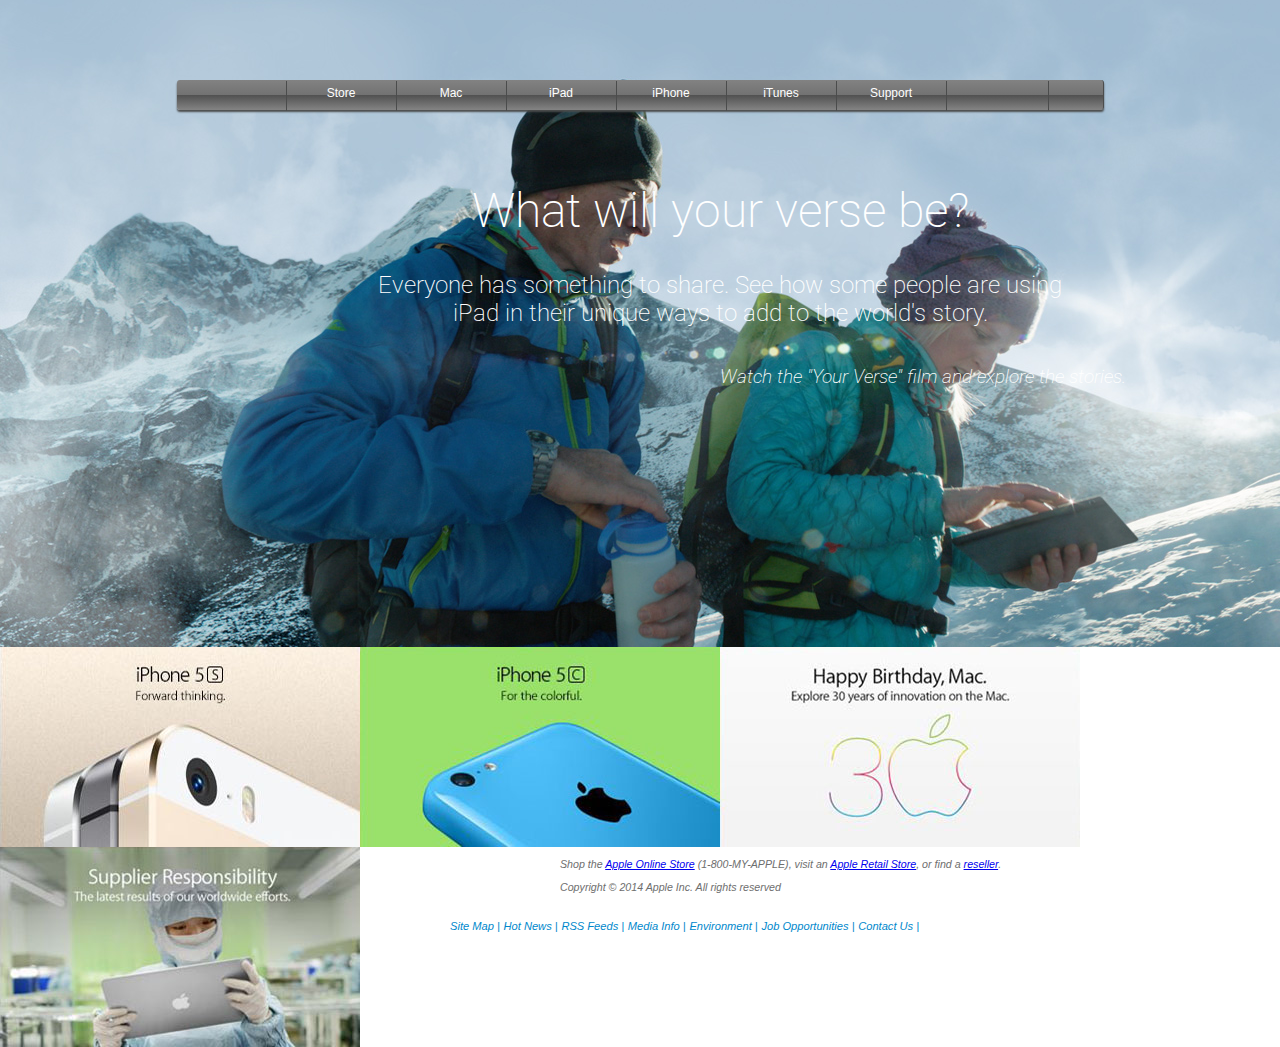
<file: ODIN Apple/index.htm>
<!doctype html>
<html lang="en">
<head>
    <meta charset="UTF-8">
    <meta name="viewport"
          content="width=device-width, user-scalable=no, initial-scale=1.0, maximum-scale=1.0, minimum-scale=1.0">
    <meta http-equiv="X-UA-Compatible" content="ie=edge">
    <title>Apple Website</title>
    <link rel="stylesheet" href="styles.css">
    <link rel="stylesheet" href="https://use.fontawesome.com/releases/v5.2.0/css/all.css" integrity="sha384-hWVjflwFxL6sNzntih27bfxkr27PmbbK/iSvJ+a4+0owXq79v+lsFkW54bOGbiDQ" crossorigin="anonymous">
    <link href="https://fonts.googleapis.com/css?family=Roboto:100" rel="stylesheet">
</head>
<body>
<div class="main-container">
    <div class="nav-bar">
        <ul>
          <li><i class="fab fa-apple"></i></li>
          <li>Store</li>
          <li>Mac</li>
          <li>iPad</li>
          <li>iPhone</li>
          <li>iTunes</li>
          <li>Support</li>
          <li id="search-container"><i class="fas fa-search"></i><input type="text"></li>
        </ul>
    </div>
    <div class="hero-image">
        <h1>What will your verse be?</h1>
        <h2>Everyone has something to share. See how some people are using<br>iPad in their unique ways to add to the world's story.<i class="fas fa-play"i> </h2>
        <h3>Watch the "Your Verse" film and explore the stories.  </h3>
    </div>

    <div class="hero-grid">
        <div class="hero-cell-1"></div>
        <div class="hero-cell-2"></div>
        <div class="hero-cell-3"></div>
        <div class="hero-cell-4"></div>
    </div>
    <div class="footer">
        <div class="footer-left">
            <p>Shop the <a href="#">Apple Online Store</a> (1-800-MY-APPLE), visit an <a href="#">Apple Retail Store</a>, or find a <a href="#">reseller</a>.</p>
            <p>Copyright © 2014 Apple Inc. All rights reserved</p>
        </div>
        <div class="footer-right">
            <ul>
                <li> Site Map |</li>
                <li> Hot News |</li>
                <li> RSS Feeds |</li>
                <li> Media Info |</li>
                <li> Environment |</li>
                <li> Job Opportunities |</li>
                <li> Contact Us |</li>
            </ul>
        </div>
    </div>
</div>


</body>
</html>
</file>
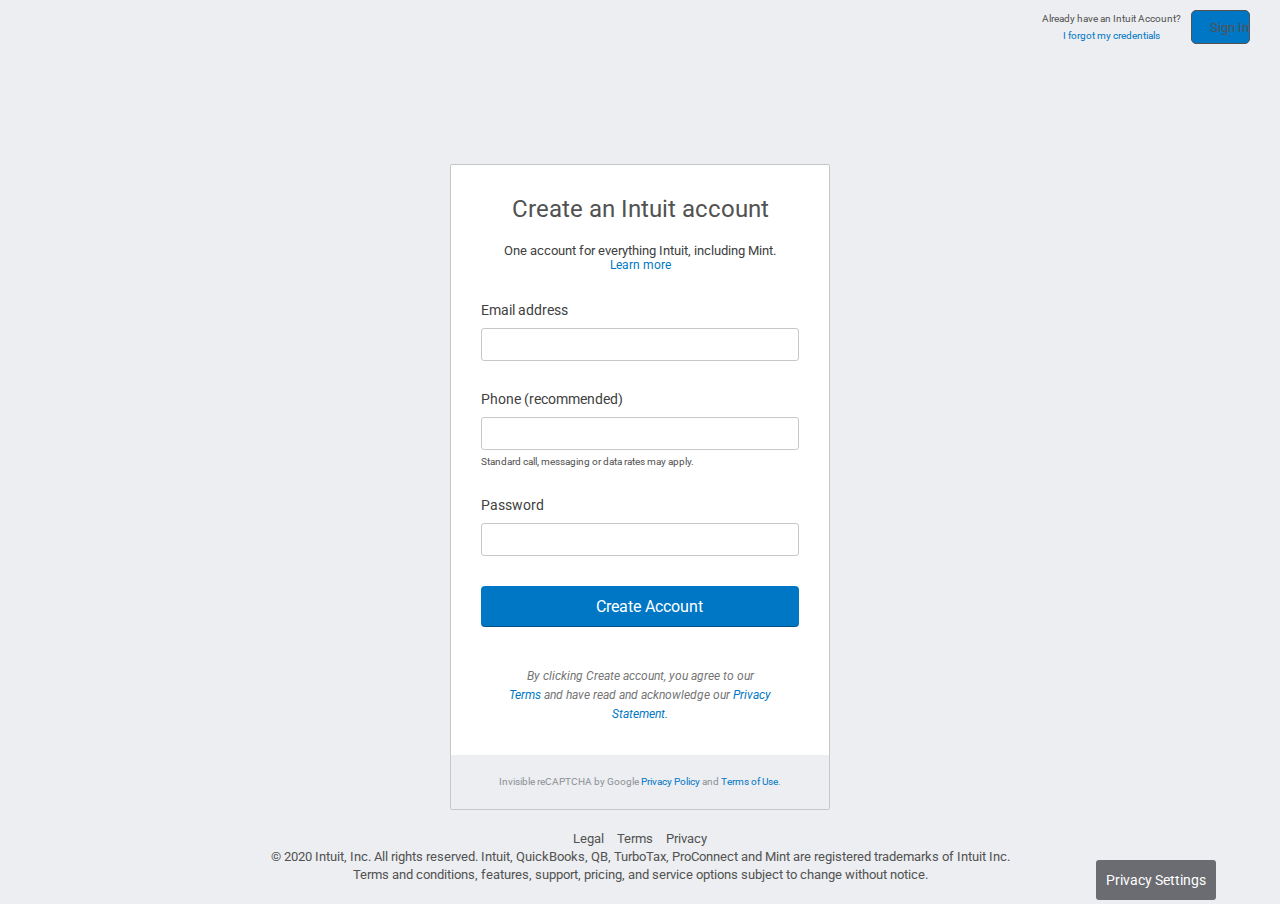
<file: Odin_Replicate_2-master/Signup Page Design/signup.html>
<!DOCTYPE html>
<html lang="en">
<head>
    <meta charset="UTF-8">
    <title>Sign Me up!</title>
    <link rel="stylesheet" href="https://fonts.googleapis.com/css?family=Roboto:400,500&display=swap">
    <link rel="stylesheet" href="style.css">

</head>
<body>

<div class="wrapper">
    <header>
        <div class="sign-in-container">
            <p>Already have an Intuit Account?</p>
            <a href="#"> I forgot my credentials </a>
            <button class="sign-in-btn">
                <i class="lock-img"></i>
                <span>Sign In</span>
            </button>
        </div>
    </header>
    <main>
        <div class="form-wrapper">
            <div class="logo-wrapper">
                <i class="logo"></i>
                <ul class="sub-logo">
                    <li>
                        <i class="logo-ico mint-logo"></i>
                        <i class="logo-text mint-text-logo"></i>
                    </li>
                    <li>
                        <i class="logo-ico quickbooks-logo"></i>
                        <i class="logo-text quickbooks-text-logo"></i>
                    </li>
                    <li>
                        <i class="logo-ico turbotax-logo"></i>
                        <i class="logo-text turbotax-text-logo"></i>
                    </li>
                </ul>
            </div>
            <form>
                <div class="title">
                    <h1>Create an Intuit account</h1>
                    <p>One account for everything Intuit, including Mint.</p>
                    <a href="#">Learn more</a>
                </div>
                <ul>
                    <li>
                        <label for="email">
                            Email address
                        </label>
                        <input id="email" name="email" type="email" />
                    </li>
                    <li>
                        <label for="phone">
                            Phone (recommended)
                        </label>
                        <input id="phone" name="phone" type="text" />
                        <p class="input-info">
                            Standard call, messaging or data rates may apply.
                        </p>
                    </li>
                    <li>
                        <label for="password">
                            Password
                        </label>
                        <input id="password" name="password" type="password" />
                    </li>
                    <li>
                        <button>
                            <i class="lock-img"></i>
                            <span>Create Account</span>
                        </button>
                    </li>
                </ul>
                <p class="terms">
                    By clicking Create account, you agree to our <br />
                    <a href="#">Terms</a> and have read and acknowledge our
                    <a href="#">Privacy Statement.</a>
                </p>
                <footer>
                    <p>
                        Invisible reCAPTCHA by Google <a href="#">Privacy Policy</a> and
                        <a href="#">Terms of Use</a>.
                    </p>
                </footer>
            </form>
        </div>
    </main>
    <footer>
        <ul>
            <li><a href="#">Legal</a></li>
            <li><a href="#">Terms</a></li>
            <li><a href="#">Privacy</a></li>
        </ul>
        <p>
            © 2020 Intuit, Inc. All rights reserved. Intuit, QuickBooks, QB,
            TurboTax, ProConnect and Mint are registered trademarks of Intuit Inc.
        </p>
        <p>
            Terms and conditions, features, support, pricing, and service options
            subject to change without notice.
        </p>
    </footer>
    <aside>
        <button>Privacy Settings</button>
    </aside>
</div>
</body>
</html>
</file>
<file: ODIN Apple/styles.css>
* {
	box-sizing: border-box;
}

body {
	margin: 0;
	font-family: Arial, Helvetica, sans-serif;
}

.nav-bar {
	position: absolute;
	background: linear-gradient(to bottom, #828282 0%, #727272 50%, #515151 51%, #848484 100%);
	top: 20px; right: 0; bottom: 0; left: 0;
	margin: 60px auto;
	width: 927px;
	height: 30px;
	border-radius: 3px;
	border-right:1px solid #4b4c4c;
	box-shadow: 0 2px 2px #4b4c4c;
}

.nav-bar ul {
	text-align: center;
	padding: 0;
}

.nav-bar li {
	float: left;
	width: 110px;
	height: 30px;
    font-size: 9pt;
	color: #fff;
	text-align: center;
	list-style-type: none;
	position: relative;
	bottom: 15px;
	line-height: 2;
	border-right: 1px solid #4b4c4c;
}

#search-container {
	float: left;
	width: 102px;
	height: 30px;
	font-size: 10pt;
	color: #fff;
	text-align: center;
	list-style-type: none;
	position: relative;
	bottom: 15px;
	line-height: 2;
	border-right: 1px solid #4b4c4c;	
}

.fas, fa-search {
	position: absolute;
}

.nav-bar input {
	background: none;
	border: none;
	border-radius: 9px;
	width: 90px;
    height: 20px;	
    float: left;
	position: relative;
	top: 3px;
	left: 5px;

}

.main-container {
	width: 1440px;
	margin: 0 auto;
}
.hero-image {
	background: url("img/hero.jpg") no-repeat bottom;
	height: 647px;
	text-align: center;
	color: #fff;
	padding-top: 150px;
}

.hero-image h1, h2, h3 {
	font-family: Roboto, "Lucida Sans Unicode", "Lucida Grande", sans-serif;
	font-weight: 200;
}

.hero-image h1 {
	font-size: 300%;
}

.hero-image h2 {
	font-size: 150%;
}

div[class^='hero-cell'], div[class*='hero-cell'] {
	float: left;
	height: 200px;
	width: 360px;
	display: inline-block;
}

.hero-cell-1 {
	background: url("img/news1.jpg") no-repeat;
}

.hero-cell-2 {
	background: url("img/news2.jpg") no-repeat;
}

.hero-cell-3 {
	background: url("img/news3.jpg") no-repeat;
}

.hero-cell-4 {
	background: url("img/news4.jpg") no-repeat;
}

.footer {
	color: #6e6e6e;
	line-height: 1.2;
}

.footer-left {
	float: left;
	margin-left: 200px;
	font-size: 8pt;

}

.footer-right {
	display: inline-block;
	margin-left: 50px;
	font-size: .8334em;
}

.footer-right li {
	display: inline-block;
	color: #08c;
	font-size: .8334em;
	line-height: 1.2;
}
</file>
<file: Odin_Replicate_2-master/Signup Page Design/style.css>
*,
*::before,
*::after {
    padding: 0;
    margin: 0;
    box-sizing: border-box;
    font-size: inherit;
    font-family: Roboto;
    color: rgb(82,82,82);
}

ul li{
    list-style-type: none;
}
i{
    display: inline-block;
}
html{
    font-size:10px;
}

body{
    background-color: rgb(236,238,241);
}

.wrapper{
    display: flex;
    flex-direction: column;
    min-height: 100vh;
    padding: 1rem 3rem 2rem;
}


.sign-in-container{
    display: grid;
    grid-template: auto/auto auto;
    justify-content: end;
    align-items: center;
    justify-items: center;
}

.sign-in-container p
.sign-in-container a{
    font-size: 1.2em;
}

.sign-in-container a{
    text-decoration: none;
    color: rgb(0,119,197);
}


.sign-in-btn{
    display: flex;
    align-items: center;
    justify-content: center;
    margin-left: 1rem;
    grid-column: 2;
    grid-row: 1 /3;
    height: 3.4rem;
    widows: 10rem;
    border-radius: 5px;
    border: 1px solid rgb(82,82,82);
    background-color: rgb(0, 119, 197);
}

.sign-in-btn{
    font-size: 1.3rem;
    color: #fff;
}

.lock-img{
    width: 2.4rem;
    height:2.4rem;
    margin-left: -6px;
    background-image: url("https://plugin.intuitcdn.net/identity-authn-core-ui/images/icon-whitelock@3x-76f33cec.png");
    background-size: 50%;
    background-position: center;
    background-repeat: no-repeat;
}


main {
    flex-grow: 1;
    margin: 2rem 0;
}

.logo-wrapper {
    display: flex;
    flex-direction: column;
    align-items: center;
}

.logo {
    width: 118px;
    height: 36px;
    opacity: 0;
    background-image: url(https://plugin.intuitcdn.net/identity-authn-core-ui/images/ecosystem_logos_new-a1ca21cc.png);
    animation: appear 2s 1s forwards;
}

.sub-logo {
    display: flex;
    align-items: center;
    justify-content: center;
    position: relative;
    padding: 20px 0;
}

.sub-logo li {
    display: flex;
}

.sub-logo li * {
    height: 24px;
}

.sub-logo i {
    position: absolute;
    visibility: hidden;
    animation: translate ease-out 600ms 1s forwards;
}

.logo-ico {
    width: 24px;
}

.logo-text {
    margin: 0 10px 0 3px;
}

i.mint-logo {
    position: initial;
    visibility: initial;
    background: url(https://plugin.intuitcdn.net/identity-authn-core-ui/images/mint-favicon-4accf8f4.svg)
    no-repeat;
    animation: pulse 500ms 2 alternate, translate ease-out 600ms 1s forwards;
}

.mint-text-logo {
    width: 40px;
    background: url(https://plugin.intuitcdn.net/identity-authn-core-ui/images/mint-text-0fa36974.svg)
    no-repeat;
    background-position: center;
}

.quickbooks-logo {
    background: url(https://plugin.intuitcdn.net/identity-authn-core-ui/images/quickbooks-favicon@2x-c89488e8.svg)
    no-repeat;
}

.quickbooks-text-logo {
    width: 100px;
    background: url(https://plugin.intuitcdn.net/identity-authn-core-ui/images/quick-books-text-db6c72bf.svg)
    no-repeat;
    background-position: center;
}

.turbotax-logo {
    background: url(https://plugin.intuitcdn.net/identity-authn-core-ui/images/tt-favicon@2x-fbd64ab8.svg)
    no-repeat;
}

.turbotax-text-logo {
    width: 75px;
    background: url(https://plugin.intuitcdn.net/identity-authn-core-ui/images/turbo-tax-text-9bc025c5.svg)
    no-repeat;
    background-position: center;
}

@keyframes pulse {
    100% {
        transform: scale(2);
    }
}


.form-wrapper {
    margin: 0 auto;
    width: 380px;
}

@media only screen and (max-width: 760px) {
    header {
        display: none;
    }
}

@media only screen and (max-width: 440px) {
    .form-wrapper {
        width: auto;
    }
}

form {
    padding: 30px;
    border-radius: 2px;
    border: 1px solid rgb(199, 199, 199);
    background-color: #fff;
}

form .title {
    text-align: center;
}

form .title p {
    padding-top: 20px;
    font-size: 1.3rem;
}

form .title a {
    font-size: 1.2rem;
}

form .title p,
form label {
    color: rgb(64, 64, 64);
}

form h1 {
    font-size: 2.4rem;
    font-weight: 400;
}

form a {
    text-decoration: none;
    color: rgb(0, 119, 197);
}

form li {
    display: flex;
    flex-direction: column;
    margin-top: 30px;
}

form label {
    font-size: 1.4rem;
    padding-bottom: 10px;
}

.input-info {
    padding-top: 6px;
}

form input {
    padding: 6px;
    padding-right: 40px;
    font-size: 1.6rem;
    border-radius: 3px;
    border: 1px solid rgb(199, 199, 199);
    color: #000;
}

input[type='password'] {
    background-image: url(https://plugin.intuitcdn.net/identity-authn-core-ui/images/lock-left-grey@3x-a1ab5bd1.png);
    background-repeat: no-repeat;
    background-size: 24px;
    background-position: 96%;
}

form button {
    display: flex;
    align-items: center;
    justify-content: center;
    padding: 8px 0;
    border: 0;
    border-bottom: 1px solid rgba(0, 0, 0, 0.3);
    border-radius: 4px;
    background-color: rgb(0, 119, 197);
}

form button span {
    font-size: 1.6rem;
    color: #fff;
}

.terms {
    padding: 40px 0px;
    margin-bottom: 20px;
    text-align: center;
    line-height: 1.6;
    font-size: 1.2rem;
    font-style: italic;
    color: rgb(117, 117, 117);
}

form footer {
    display: flex;
    align-items: center;
    justify-content: center;
    margin: -30px;
    padding: 20px 30px;
    font-size: 1rem;
    background-color: rgb(236, 238, 241);
}

form footer p {
    color: rgb(141, 144, 150);
}

/* footer */

footer {
    text-align: center;
    font-size: 1.3rem;
    line-height: 1.4;
}

footer li {
    display: inline-block;
}

footer li + li {
    padding-left: 1rem;
}

footer a {
    text-decoration: none;
}

footer a:hover,
footer a:focus {
    text-decoration: underline;
}

/* aside */

aside {
    position: fixed;
    right: 5%;
    bottom: 0;
}

aside button {
    height: 4rem;
    width: 12rem;
    font-size: 1.4rem;
    border: 0;
    border-radius: 3px;
    background-color: rgb(107, 108, 114);
    color: #fff;
}
</file>
